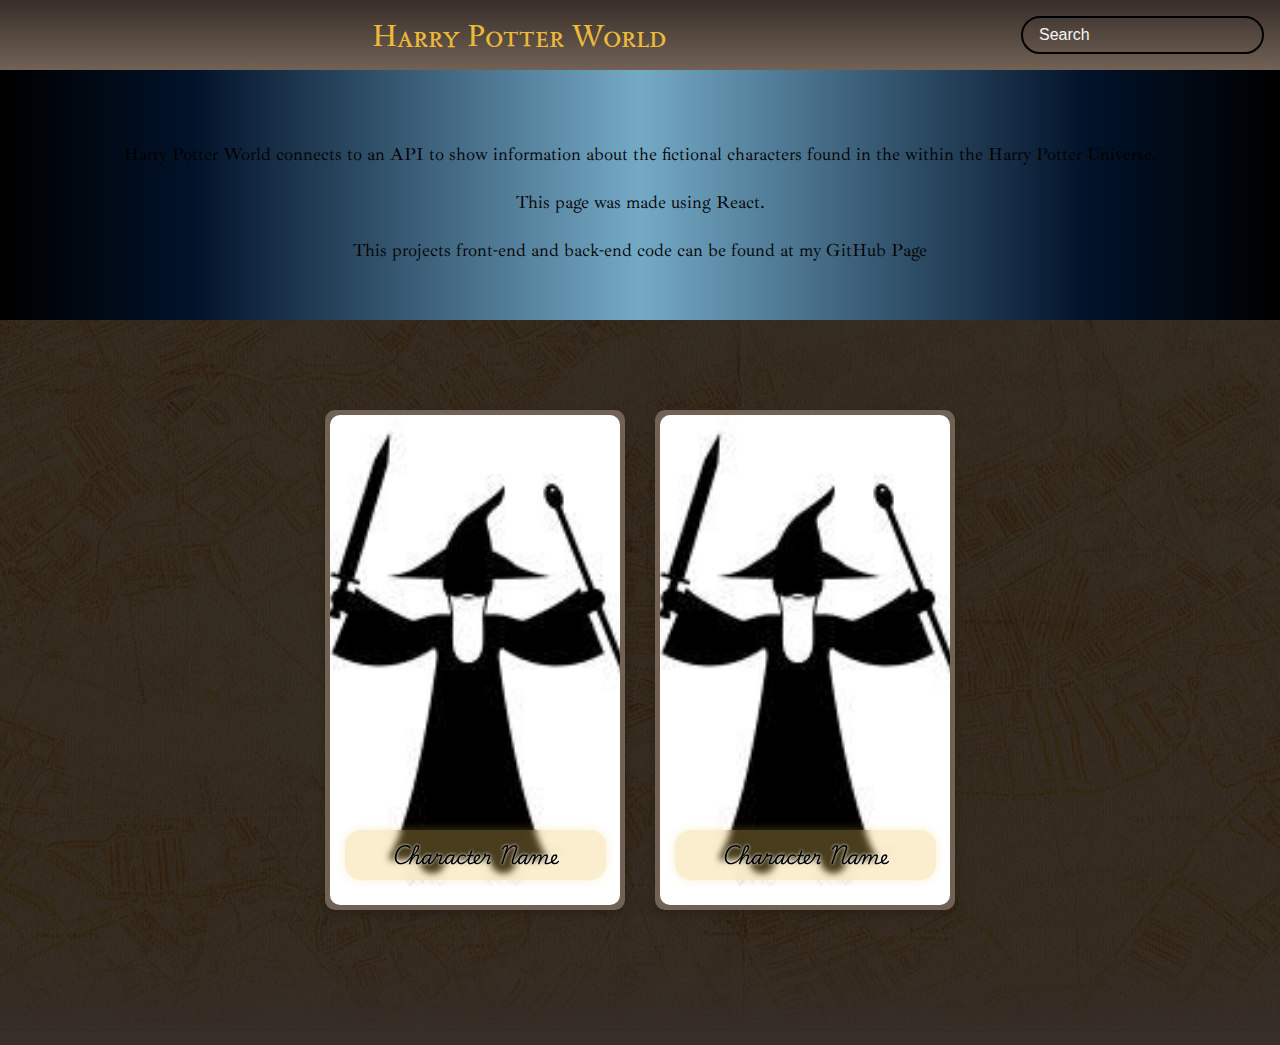
<file: index.html>
<!DOCTYPE html>
<html lang="en">
<head>
    <meta charset="UTF-8">
    <meta name="viewport" content="width=device-width, initial-scale=1.0">
    <title>Harry Potter App</title>
    <link rel="stylesheet" href="styles.css">
</head>
<body>

    <header>
        <h3 class="harry-title">Harry Potter World</h3>
        <div class="search-box">    
            <input type="text" name="" id="search" placeholder="Search" class="search">
        </div>
    </header>

    <section>
        <div class="landing">
        
            <p>
                Harry Potter World connects to an API to show information about the fictional characters found in the within the Harry Potter Universe. <br>

                This page was made using React. <br>
                
                This projects front-end and back-end code can be found at my GitHub Page
                
            </p>
        </div>
    </section>
        <div class="image-background">
            <img src="images/map-back.webp" alt="">
        </div>
    <main id="main">
        
        <div class="character">
            <div class="character-inner">
                <div class="front">
                    <img src="images/wizard-icon.jpeg" alt="a picture of a wizard">
                    <div class="character-info">
                        <h3>Character Name</h3>
                    </div>
                </div>
                <div class="back">
                    <h3>Back of the card</h3>
                </div>
            </div>
        </div>
        <div class="character">
            <div class="character-inner">
                <div class="front">
                    <img src="images/wizard-icon.jpeg" alt="a picture of a wizard">
                    <div class="character-info">
                        <h3>Character Name</h3>
                    </div>
                </div>
                <div class="back">
                    <h3>Back of the card</h3>
                </div>
            </div>
        </div>

    </main>


    <script src="script.js"></script>
    <!-- <script type="text/javascript" src="vanilla-tilt.js"></script>
    <script type="text/javascript" defer>
	    VanillaTilt.init(document.querySelector(".character"), {
		max: 25,
		speed: 400
	});
    </script> -->
    
    
</body>
</html>
</file>
<file: styles.css>
@import url('https://fonts.googleapis.com/css2?family=Ibarra+Real+Nova:ital,wght@0,400..700;1,400..700&family=Playwrite+US+Trad:wght@100..400&family=Sedan+SC&display=swap');


*{
    box-sizing: border-box;
    margin: 0;
}
body{
    background-color: #372E29;
    font-family: "Ibarra Real Nova", serif;
    font-optical-sizing: auto;
    font-style: normal;
    font-weight: 400;
    font-style: normal;
}

/* header */

header{
    padding: 1rem;
    display: flex;
    align-items: center;
    justify-content: space-between;
    background: rgb(114,98,85);
    background: linear-gradient(0deg, rgba(114,98,85,1) 0%, rgba(55,46,41,1) 100%);
    color: #ecb939;
    position: relative;
}
.harry-title{
    flex-grow: 1;
    text-align: center;
    font-family: "Sedan SC", serif;
    font-size: 30px;
    font-weight: 400;
    font-style: normal;
}
.search {
    background-color: transparent;
    border: 2px solid;
    padding: 0.5rem 1rem;
    border-radius: 50px;
    font-size: 1rem;
    justify-content: flex-end;
}
.search:focus{
    outline: 0;
}
.search::placeholder{
    color: whitesmoke;
}

/* landing */

.landing {
  padding: 30px 0px;
  height: 250px;
  width: 100%;
  text-align: center;
  background: rgb(0,0,0);
  background: linear-gradient(90deg, rgba(0,0,0,1) 0%, rgba(1,18,41,1) 15%, rgba(116,170,198,1) 50%, rgba(1,18,41,1) 85%, rgba(0,0,0,1) 100%);

}

.landing p {
  margin-top: 30px;
  line-height: 3rem;
  font-size: 18px;
}

/* CARDS  AREA*/
.image-background {
  position: absolute;
  width: 100%;
}

.image-background img{
  width: 100%;
}

main{
    display: flex;
    flex-wrap: wrap;
    justify-content: center;
    position: relative;
    background-color: transparent;
    margin-top: 90px;
    gap: 30px;
}

.character {
  background-color: transparent;
  width: 300px;
  height: 500px;
  perspective: 1000px;

}

.character-inner {
  position: relative;
  width: 100%;
  height: 100%;
  text-align: center;
  box-shadow: 0 4px 8px 0 rgba(0,0,0,0.2);
  border: 5px solid #726255;
  border-radius: 10px;

  transform-style: preserve-3d;
  transition: transform 0.6s;
  
  
}

.character:hover .character-inner {
  transform: rotateY(180deg);
}

.front, .back {
  position: absolute;
  width: 100%;
  height: 100%;
  -webkit-backface-visibility: hidden;
  backface-visibility: hidden;
}

.front {
  background-color: #726255;
  color: black;
  
  transform-style: preserve-3d;
  perspective: 1000px;

}

.back {
  background-color: #372E29;
  background: linear-gradient(0deg, rgba(114,98,85,1) 0%, rgba(55,46,41,1) 100%);
  border-radius: 5px;
  color: white;
  transform: rotateY(180deg);
  text-align: left;
}

.back h3 {
  margin: 20px 0px 0px 20px;
}

.character-info {

  color: #1E1E1E;
  text-shadow: 0 0 3px #ffffff;
  margin: auto;
  position: relative;
  top: -80px;
  height: 50px;
  width: 90%;
  bottom: 10px;

  display: flex;
  align-items: center;
  justify-content: center;

  background: rgba(240, 199, 94, 0.3);
  border-radius: 16px;
  box-shadow: 0 0 10px rgba(240, 199, 94, 0.3);
  backdrop-filter: blur(3px);
  -webkit-backdrop-filter: blur(3px);
}


.character-info h3{
color: black;
font-family: "Playwrite US Trad", cursive;
font-optical-sizing: auto;
font-style: bold;
font-weight: 600;
margin-top: 0;
}

.front img {
  width: 100%;
  height: 100%;
  object-fit: cover;
  border-radius: 10px;
}


.hide{
    display: none;
}
</file>
